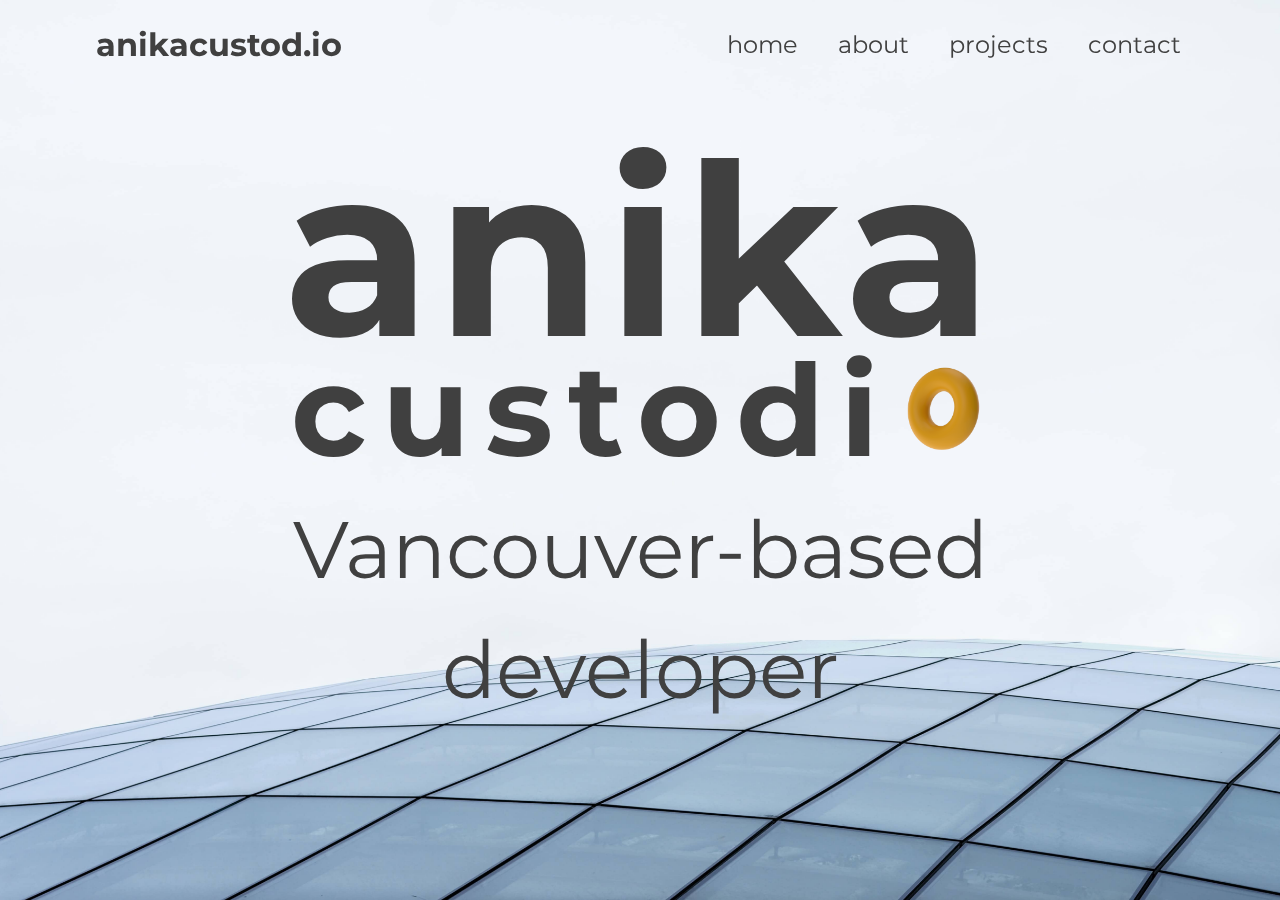
<file: index.html>
<!DOCTYPE html>
<html lang="en">
  <head>
    <meta charset="UTF-8" />
    <meta name="viewport" content="width=device-width, initial-scale=1.0" />
    <link rel="icon" type="image/png" href="./assets/yellow-favicon-trim.svg" />
    <link
      href="https://fonts.googleapis.com/css2?family=Montserrat:wght@400;600;700&display=swap"
      rel="stylesheet"
    />
    <link rel="stylesheet" href="./styles/styles.css" />
    <title>Anika &verbar; Vancouver&dash;based developer</title>
  </head>
  <body class="body__bg--glass">
    <header>
      <div class="header container">
        <div class="logo">
          <a href="./index.html">anikacustod&period;io</a>
        </div>
        <div class="nav">
          <div class="mobile">
            <button class="mobile__ham"></button>
            <nav class="mobile__navbar">
              <ul>
                <li><a class="mobile__navbar-link" href="./index.html">home</a></li>
                <li><a class="mobile__navbar-link" href="./about.html">about</a></li>
                <li><a class="mobile__navbar-link" href="./projects.html">projects</a></li>
                <li><a class="mobile__navbar-link" href="./contact.html">contact</a></li>
              </ul>
            </nav>
          </div>
          <div class="full">
            <nav class="full__navbar">
              <ul>
                <li><a class="full__navbar-link" href="./index.html">home</a></li>
                <li><a class="full__navbar-link" href="./about.html">about</a></li>
                <li><a class="full__navbar-link" href="./projects.html">projects</a></li>
                <li><a class="full__navbar-link" href="./contact.html">contact</a></li>
              </ul>
            </nav>
          </div>
        </div>
      </div>
    </header>
    <main class="index">
      <h1 class="appear">anika</h1>
      <h2>custodi<img class="donut rotate" src="./assets/yellow-donut.png" alt="yellow donut"></h2>
      <span class="description">Vancouver&dash;based developer</span>
    </main>
    <script src="./scripts/mobileMenu.js"></script>
  </body>
</html>
</file>
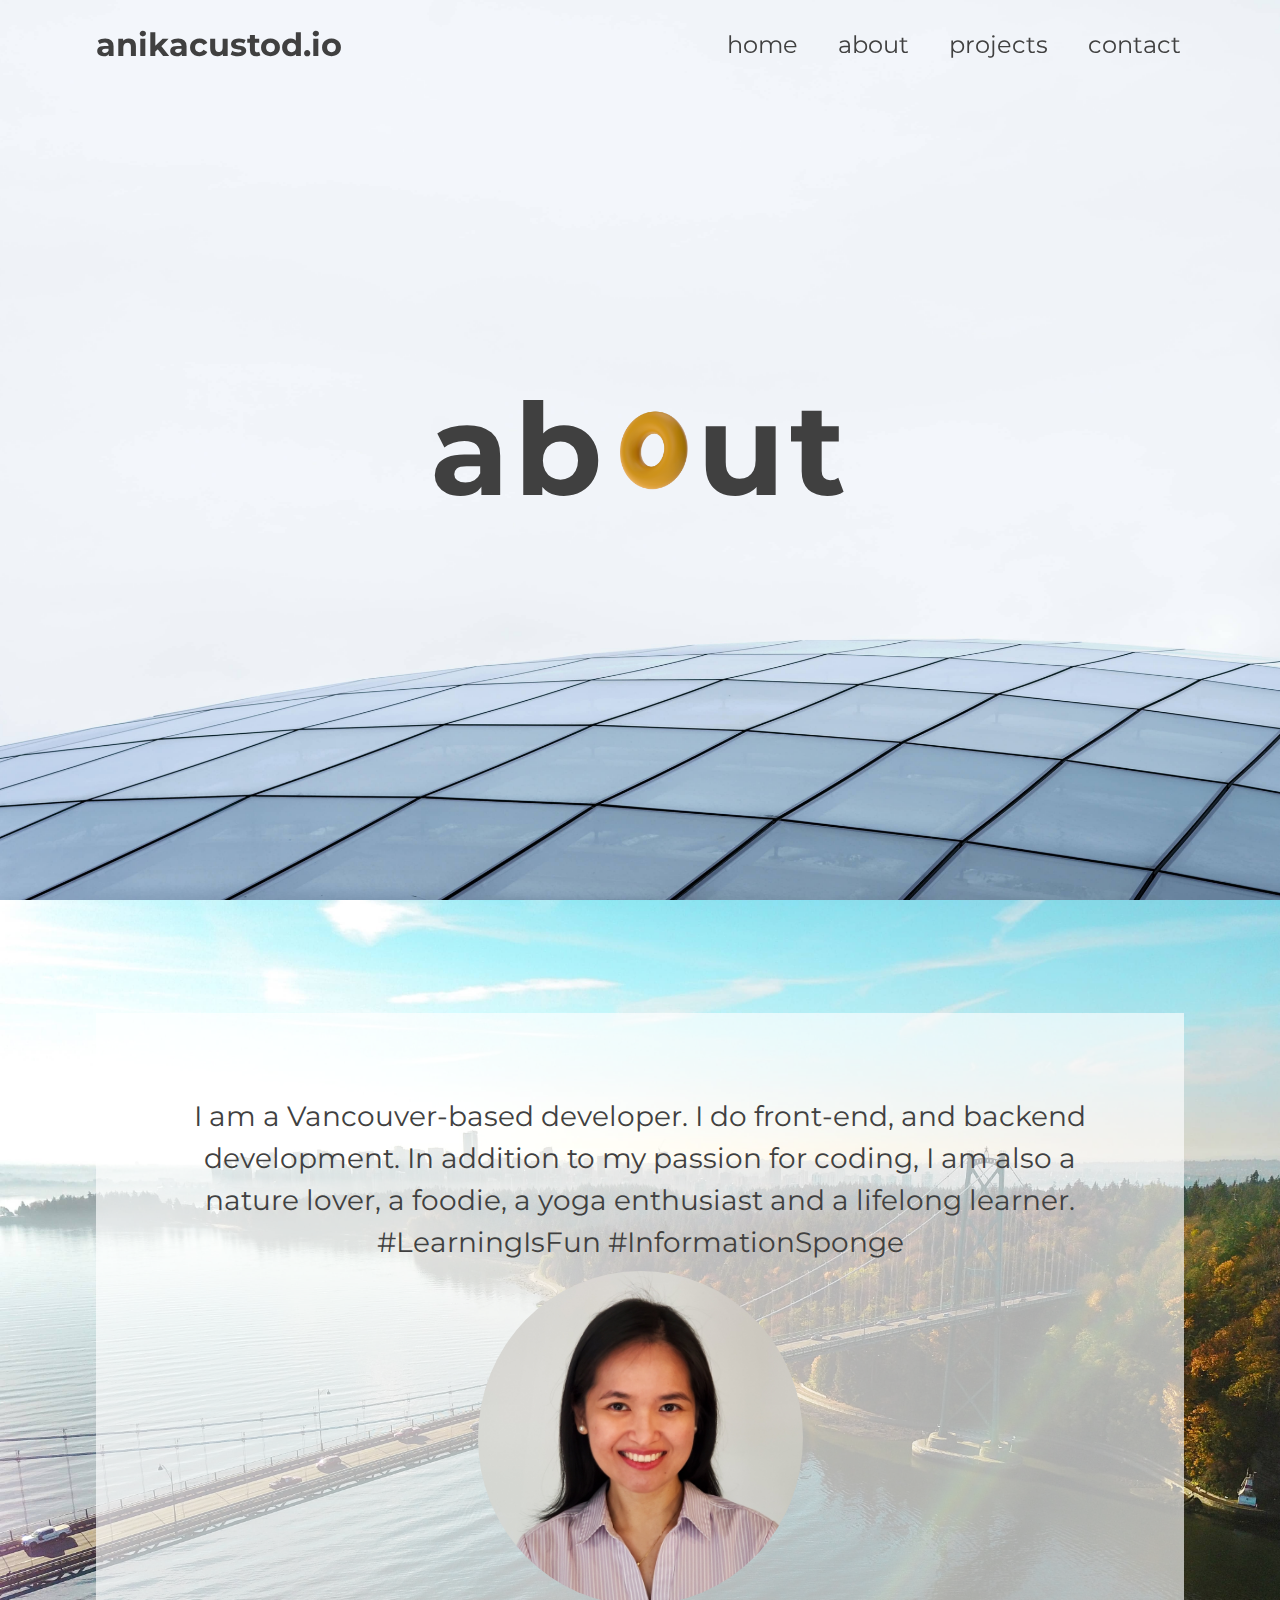
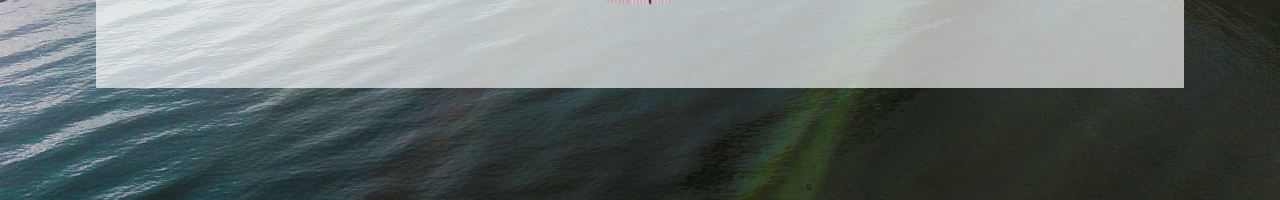
<file: about.html>
<!DOCTYPE html>
<html lang="en">
  <head>
    <meta charset="UTF-8" />
    <meta name="viewport" content="width=device-width, initial-scale=1.0" />
    <link rel="icon" type="image/png" href="./assets/yellow-favicon-trim.svg" />
    <link
      href="https://fonts.googleapis.com/css2?family=Montserrat:wght@400;600;700&display=swap"
      rel="stylesheet"
    />
    <link rel="stylesheet" href="./styles/styles.css" />
    <title>Anika &verbar; Vancouver&dash;based developer</title>
  </head>
  <body>
    <header>
      <div class="header container">
        <div class="logo">
          <a href="./index.html">anikacustod&period;io</a>
        </div>
        <div class="nav">
          <div class="mobile">
            <button class="mobile__ham"></button>
            <nav class="mobile__navbar">
              <ul>
                <li>
                  <a class="mobile__navbar-link" href="./index.html">home</a>
                </li>
                <li>
                  <a class="mobile__navbar-link" href="./about.html">about</a>
                </li>
                <li>
                  <a class="mobile__navbar-link" href="./projects.html"
                    >projects</a
                  >
                </li>
                <li>
                  <a class="mobile__navbar-link" href="./contact.html"
                    >contact</a
                  >
                </li>
              </ul>
            </nav>
          </div>
          <div class="full">
            <nav class="full__navbar">
              <ul>
                <li>
                  <a class="full__navbar-link" href="./index.html">home</a>
                </li>
                <li>
                  <a class="full__navbar-link" href="./about.html">about</a>
                </li>
                <li>
                  <a class="full__navbar-link" href="./projects.html"
                    >projects</a
                  >
                </li>
                <li>
                  <a class="full__navbar-link" href="./contact.html">contact</a>
                </li>
              </ul>
            </nav>
          </div>
        </div>
      </div>
    </header>
    <main class="title body__bg--glass">
      <h1 class="appear">
        ab<img
          class="donut rotate"
          src="./assets/yellow-donut.png"
          alt="yellow donut"
        />ut
      </h1>
    </main>
    <div class="about body__bg--lionsgate">
      <div class="about__content container">
        <p>
          I am a Vancouver&dash;based developer&period; I do front-end&comma;
          and backend development&period; In addition to my passion for
          coding&comma; I am also a nature lover&comma; a foodie&comma; a yoga
          enthusiast and a lifelong learner&period;
          <span class="pink">&num;LearningIsFun &num;InformationSponge</span>
        </p>
        <img src="./assets/anika-profile-img.jpeg" alt="anika" />
      </div>
    </div>
    <script src="./scripts/mobileMenu.js"></script>
  </body>
</html>
</file>
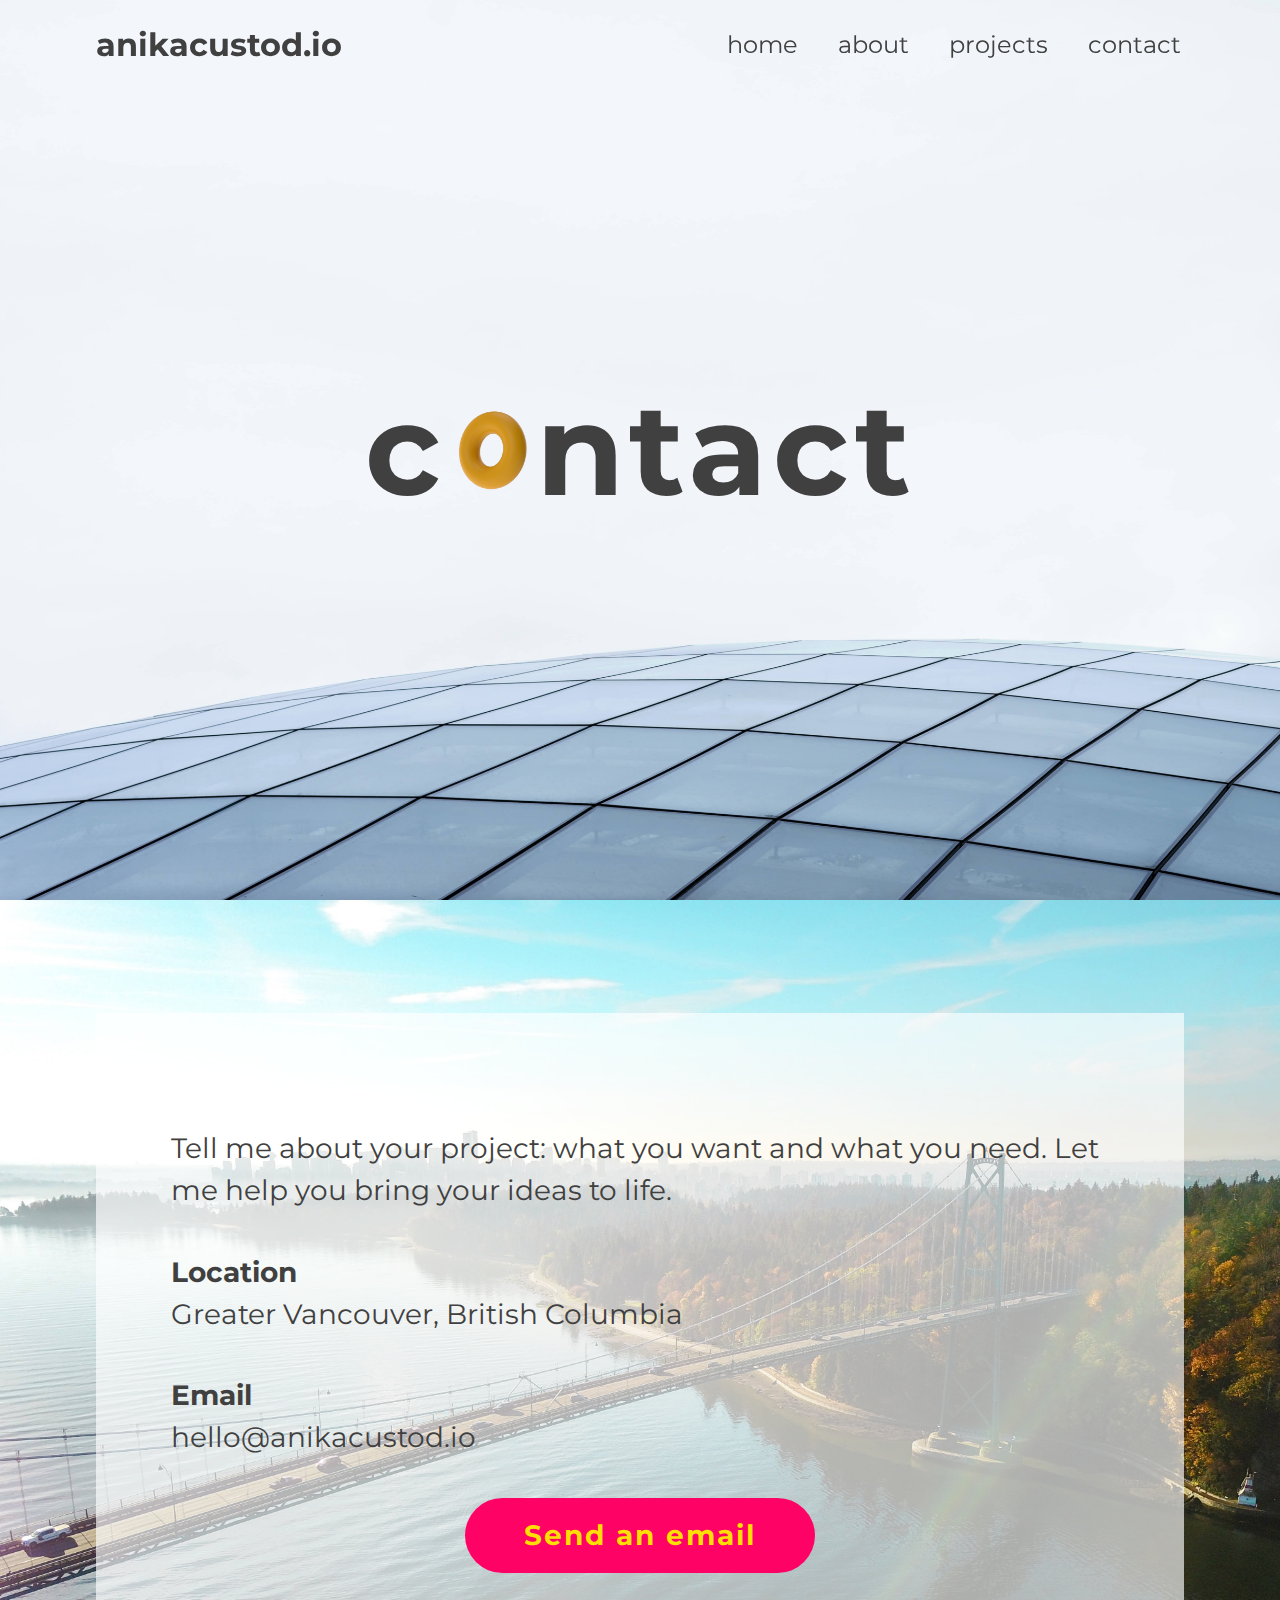
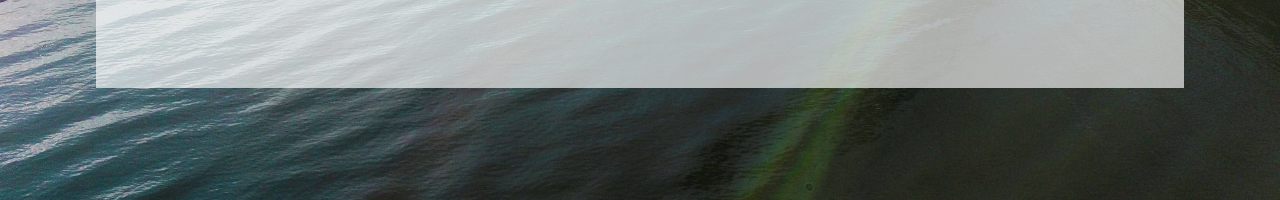
<file: contact.html>
<!DOCTYPE html>
<html lang="en">
<head>
    <meta charset="UTF-8">
    <meta name="viewport" content="width=device-width, initial-scale=1.0">
    <link rel="icon" type="image/png" href="./assets/yellow-favicon-trim.svg" />
    <link
      href="https://fonts.googleapis.com/css2?family=Montserrat:wght@400;600;700&display=swap"
      rel="stylesheet"
    />
    <link rel="stylesheet" href="./styles/styles.css" />
    <title>Anika &verbar; Vancouver&dash;based developer</title>
</head>
<body>
  <header>
    <div class="header container">
      <div class="logo">
        <a href="./index.html">anikacustod&period;io</a>
      </div>
      <div class="nav">
        <div class="mobile">
          <button class="mobile__ham"></button>
          <nav class="mobile__navbar">
            <ul>
              <li><a class="mobile__navbar-link" href="./index.html">home</a></li>
              <li><a class="mobile__navbar-link" href="./about.html">about</a></li>
              <li><a class="mobile__navbar-link" href="./projects.html">projects</a></li>
              <li><a class="mobile__navbar-link" href="./contact.html">contact</a></li>
            </ul>
          </nav>
        </div>
        <div class="full">
          <nav class="full__navbar">
            <ul>
              <li><a class="full__navbar-link" href="./index.html">home</a></li>
              <li><a class="full__navbar-link" href="./about.html">about</a></li>
              <li><a class="full__navbar-link" href="./projects.html">projects</a></li>
              <li><a class="full__navbar-link" href="./contact.html">contact</a></li>
            </ul>
          </nav>
        </div>
      </div>
    </div>
  </header>
  <main class="title body__bg--glass">
    <h1 class="appear">c<img class="donut rotate" src="./assets/yellow-donut.png" alt="yellow donut">ntact</h1>
  </main>
  <div class="contact body__bg--lionsgate">
    <div class="contact__content container">
      <p>
        Tell me about your project&colon; what you want and what you
        need&period; Let me help you bring your ideas to life&period;
      </p>
      <p>
        <span class="label">Location</span>
        <span>Greater Vancouver&comma; British Columbia</span>
      </p>
      <p>
        <span class="label">Email</span>
        <span>hello&commat;anikacustod&period;io</span>        
      </p>
      <div>
        <a href="mailto:hello@anikacustod.io">Send an email</a>
      </div>
    </div>
  </div>
  <script src="./scripts/mobileMenu.js"></script>
</body>
</html>
</file>
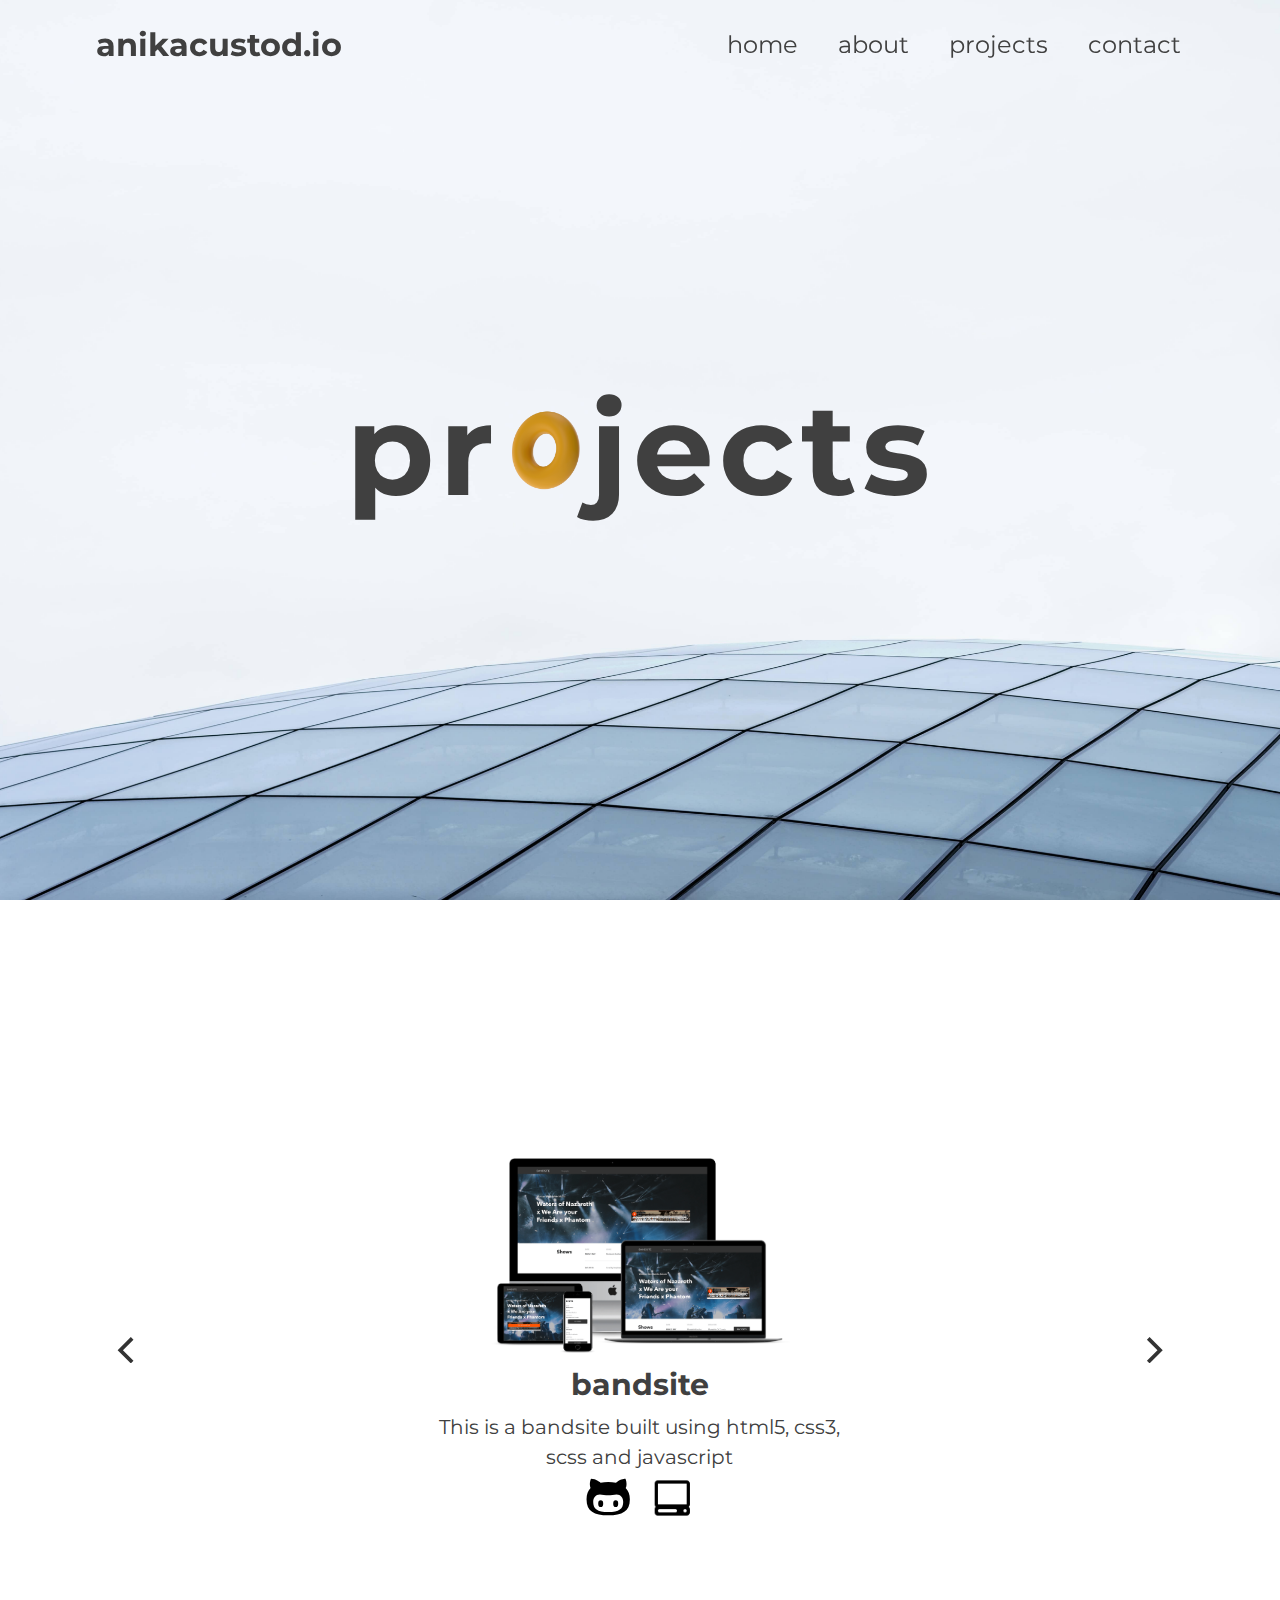
<file: projects.html>
<!DOCTYPE html>
<html lang="en">
  <head>
    <meta charset="UTF-8" />
    <meta name="viewport" content="width=device-width, initial-scale=1.0" />
    <link rel="icon" type="image/png" href="./assets/yellow-favicon-trim.svg" />
    <link
      href="https://fonts.googleapis.com/css2?family=Montserrat:wght@400;600;700&display=swap"
      rel="stylesheet"
    />
    <link rel="stylesheet" href="./styles/flickity.css" />
    <link rel="stylesheet" href="./styles/styles.css" />
    <title>Anika &verbar; Vancouver&dash;based developer</title>
  </head>
  <body>
    <header>
      <div class="header container">
        <div class="logo">
          <a href="./index.html">anikacustod&period;io</a>
        </div>
        <div class="nav">
          <div class="mobile">
            <button class="mobile__ham"></button>
            <nav class="mobile__navbar">
              <ul>
                <li>
                  <a class="mobile__navbar-link" href="./index.html">home</a>
                </li>
                <li>
                  <a class="mobile__navbar-link" href="./about.html">about</a>
                </li>
                <li>
                  <a class="mobile__navbar-link" href="./projects.html"
                    >projects</a
                  >
                </li>
                <li>
                  <a class="mobile__navbar-link" href="./contact.html"
                    >contact</a
                  >
                </li>
              </ul>
            </nav>
          </div>
          <div class="full">
            <nav class="full__navbar">
              <ul>
                <li>
                  <a class="full__navbar-link" href="./index.html">home</a>
                </li>
                <li>
                  <a class="full__navbar-link" href="./about.html">about</a>
                </li>
                <li>
                  <a class="full__navbar-link" href="./projects.html"
                    >projects</a
                  >
                </li>
                <li>
                  <a class="full__navbar-link" href="./contact.html">contact</a>
                </li>
              </ul>
            </nav>
          </div>
        </div>
      </div>
    </header>
    <main class="title body__bg--glass">
      <h1 class="appear">
        pr<img
          class="donut rotate"
          src="./assets/yellow-donut.png"
          alt="yellow donut"
        />jects
      </h1>
    </main>
    <div id="projects" class="projects">
      <div class="main-carousel container">
        <div class="carousel-cell">
          <img
            class="carousel-cell__mobile"
            src="./assets/bandsite-mobile.png"
            alt="bandsite"
          />
          <img
            class="carousel-cell__full"
            src="./assets/bandsite-shows.png"
            alt="bandsite"
          />
          <div class="projects-info">
            <h2>bandsite</h2>
            <p>
              <span>
                This is a bandsite built using html5, css3, scss and
                javascript
              </span>
              <div>
                <a href="https://github.com/anikawebdev/anika-custodio-bandsite" target="_blank"><img class="github" src="./assets/icons8-octocat.svg" alt="bandsite github"></a>
              <a href="https://anicusdev.io/anika-custodio-bandsite/sprint-three/index.html" target="_blank"><img class="live" src="./assets/icons8-computer-60.png" alt="bandsite live site"></a>
              </div>
            </p>
          </div>
        </div>
        <div class="carousel-cell">
          <img
            class="carousel-cell__mobile"
            src="./assets/brainflix-mobile.png"
            alt="brainflix"
          />
          <img
            class="carousel-cell__full"
            src="./assets/brainflix.png"
            alt="brainflix"
          />
          <div class="projects-info">
            <h2>brainflix</h2>
            <p>
              <span>
                This is a youtube clone built using html5, css3, scss,
                javascript, react, node and express
              </span>
              <div>
                <a href="https://github.com/anikawebdev/anika-custodio-brainflix" target="_blank"><img class="github" src="./assets/icons8-octocat.svg" alt="bandsite github"></a>
              <a href="" target="_blank"><img class="live" src="./assets/icons8-computer-60.png" alt="bandsite live site"></a>
              </div>
            </p>
          </div>
        </div>
        <div class="carousel-cell">
          <img
            class="carousel-cell__mobile"
            src="./assets/moneyhack-mobile.png"
            alt="money hack"
          />
          <img
            class="carousel-cell__full"
            src="./assets/money-hack.png"
            alt="money hack"
          />
          <div class="projects-info">
            <h2>money hack</h2>
            <p>
              <span>
                This is a budgeting web app built using html5, css3, scss,
                javascript, react, node and express
              </span>
              <div>
                <a href="https://github.com/anikawebdev/anika-custodio-capstone-project" target="_blank"><img class="github" src="./assets/icons8-octocat.svg" alt="bandsite github"></a>
              <a href="https://money-hack.anicusdev.io/" target="_blank"><img class="live" src="./assets/icons8-computer-60.png" alt="bandsite live site"></a>
              </div>
            </p>
          </div>
        </div>
      </div>
    </div>
    <script src="./scripts/mobileMenu.js"></script>
    <script src="./scripts/flickity.js"></script>
    <script src="./scripts/initializeCarousel.js"></script>
  </body>
</html>
</file>
<file: styles/styles.css>
/*! normalize.css v8.0.1 | MIT License | github.com/necolas/normalize.css */
/* Document
   ========================================================================== */
/**
 * 1. Correct the line height in all browsers.
 * 2. Prevent adjustments of font size after orientation changes in iOS.
 */
html {
  line-height: 1.15;
  /* 1 */
  -webkit-text-size-adjust: 100%;
  /* 2 */
}

/* Sections
               ========================================================================== */
/**
             * Remove the margin in all browsers.
             */
body {
  margin: 0;
}

/**
             * Render the `main` element consistently in IE.
             */
main {
  display: block;
}

/**
             * Correct the font size and margin on `h1` elements within `section` and
             * `article` contexts in Chrome, Firefox, and Safari.
             */
h1 {
  font-size: 2em;
  margin: 0.67em 0;
}

/* Grouping content
               ========================================================================== */
/**
             * 1. Add the correct box sizing in Firefox.
             * 2. Show the overflow in Edge and IE.
             */
hr {
  -webkit-box-sizing: content-box;
          box-sizing: content-box;
  /* 1 */
  height: 0;
  /* 1 */
  overflow: visible;
  /* 2 */
}

/**
             * 1. Correct the inheritance and scaling of font size in all browsers.
             * 2. Correct the odd `em` font sizing in all browsers.
             */
pre {
  font-family: monospace, monospace;
  /* 1 */
  font-size: 1em;
  /* 2 */
}

/* Text-level semantics
               ========================================================================== */
/**
             * Remove the gray background on active links in IE 10.
             */
a {
  background-color: transparent;
}

/**
             * 1. Remove the bottom border in Chrome 57-
             * 2. Add the correct text decoration in Chrome, Edge, IE, Opera, and Safari.
             */
abbr[title] {
  border-bottom: none;
  /* 1 */
  text-decoration: underline;
  /* 2 */
  -webkit-text-decoration: underline dotted;
          text-decoration: underline dotted;
  /* 2 */
}

/**
             * Add the correct font weight in Chrome, Edge, and Safari.
             */
b,
strong {
  font-weight: bolder;
}

/**
             * 1. Correct the inheritance and scaling of font size in all browsers.
             * 2. Correct the odd `em` font sizing in all browsers.
             */
code,
kbd,
samp {
  font-family: monospace, monospace;
  /* 1 */
  font-size: 1em;
  /* 2 */
}

/**
             * Add the correct font size in all browsers.
             */
small {
  font-size: 80%;
}

/**
             * Prevent `sub` and `sup` elements from affecting the line height in
             * all browsers.
             */
sub,
sup {
  font-size: 75%;
  line-height: 0;
  position: relative;
  vertical-align: baseline;
}

sub {
  bottom: -0.25em;
}

sup {
  top: -0.5em;
}

/* Embedded content
               ========================================================================== */
/**
             * Remove the border on images inside links in IE 10.
             */
img {
  border-style: none;
}

/* Forms
               ========================================================================== */
/**
             * 1. Change the font styles in all browsers.
             * 2. Remove the margin in Firefox and Safari.
             */
button,
input,
optgroup,
select,
textarea {
  font-family: inherit;
  /* 1 */
  font-size: 100%;
  /* 1 */
  line-height: 1.15;
  /* 1 */
  margin: 0;
  /* 2 */
}

/**
             * Show the overflow in IE.
             * 1. Show the overflow in Edge.
             */
button,
input {
  /* 1 */
  overflow: visible;
}

/**
             * Remove the inheritance of text transform in Edge, Firefox, and IE.
             * 1. Remove the inheritance of text transform in Firefox.
             */
button,
select {
  /* 1 */
  text-transform: none;
}

/**
             * Correct the inability to style clickable types in iOS and Safari.
             */
button,
[type="button"],
[type="reset"],
[type="submit"] {
  -webkit-appearance: button;
}

/**
             * Remove the inner border and padding in Firefox.
             */
button::-moz-focus-inner,
[type="button"]::-moz-focus-inner,
[type="reset"]::-moz-focus-inner,
[type="submit"]::-moz-focus-inner {
  border-style: none;
  padding: 0;
}

/**
             * Restore the focus styles unset by the previous rule.
             */
button:-moz-focusring,
[type="button"]:-moz-focusring,
[type="reset"]:-moz-focusring,
[type="submit"]:-moz-focusring {
  outline: 1px dotted ButtonText;
}

/**
             * Correct the padding in Firefox.
             */
fieldset {
  padding: 0.35em 0.75em 0.625em;
}

/**
             * 1. Correct the text wrapping in Edge and IE.
             * 2. Correct the color inheritance from `fieldset` elements in IE.
             * 3. Remove the padding so developers are not caught out when they zero out
             *    `fieldset` elements in all browsers.
             */
legend {
  -webkit-box-sizing: border-box;
          box-sizing: border-box;
  /* 1 */
  color: inherit;
  /* 2 */
  display: table;
  /* 1 */
  max-width: 100%;
  /* 1 */
  padding: 0;
  /* 3 */
  white-space: normal;
  /* 1 */
}

/**
             * Add the correct vertical alignment in Chrome, Firefox, and Opera.
             */
progress {
  vertical-align: baseline;
}

/**
             * Remove the default vertical scrollbar in IE 10+.
             */
textarea {
  overflow: auto;
}

/**
             * 1. Add the correct box sizing in IE 10.
             * 2. Remove the padding in IE 10.
             */
[type="checkbox"],
[type="radio"] {
  -webkit-box-sizing: border-box;
          box-sizing: border-box;
  /* 1 */
  padding: 0;
  /* 2 */
}

/**
             * Correct the cursor style of increment and decrement buttons in Chrome.
             */
[type="number"]::-webkit-inner-spin-button,
[type="number"]::-webkit-outer-spin-button {
  height: auto;
}

/**
             * 1. Correct the odd appearance in Chrome and Safari.
             * 2. Correct the outline style in Safari.
             */
[type="search"] {
  -webkit-appearance: textfield;
  /* 1 */
  outline-offset: -2px;
  /* 2 */
}

/**
             * Remove the inner padding in Chrome and Safari on macOS.
             */
[type="search"]::-webkit-search-decoration {
  -webkit-appearance: none;
}

/**
             * 1. Correct the inability to style clickable types in iOS and Safari.
             * 2. Change font properties to `inherit` in Safari.
             */
::-webkit-file-upload-button {
  -webkit-appearance: button;
  /* 1 */
  font: inherit;
  /* 2 */
}

/* Interactive
               ========================================================================== */
/*
             * Add the correct display in Edge, IE 10+, and Firefox.
             */
details {
  display: block;
}

/*
             * Add the correct display in all browsers.
             */
summary {
  display: list-item;
}

/* Misc
               ========================================================================== */
/**
             * Add the correct display in IE 10+.
             */
template {
  display: none;
}

/**
             * Add the correct display in IE 10.
             */
[hidden] {
  display: none;
}

html {
  margin: 0 auto;
}

*,
*:before,
*:after {
  margin: 0;
  padding: 0;
  -webkit-box-sizing: border-box;
          box-sizing: border-box;
}

body {
  font-family: "Montserrat", sans-serif, sans-serif;
  font-size: 16px;
  font-weight: 400;
  color: #404040;
  width: 100%;
  text-rendering: optimizeLegibility;
  height: auto;
}

.body__bg--glass,
.body__bg--lionsgate {
  background-repeat: no-repeat;
  background-size: cover;
}

.body__bg--glass {
  background-image: url("./../assets/vincent-guth-unsplash.jpg");
  background-position: right;
}

.body__bg--lionsgate {
  background-image: url("./../assets/lions-gate-bridge-by-lee-robinson-unsplash.jpg");
  background-position: center;
}

@media screen and (min-width: 1440px) {
  .body__bg--lionsgate {
    background-size: 50% 100vh;
    background-color: rgba(1, 217, 255, 0.1);
    background-position: right;
  }
}

ul {
  list-style-type: none;
}

a {
  text-decoration: none;
  color: #404040;
}

a:visited {
  color: #404040;
}

.title {
  position: relative;
  display: -webkit-box;
  display: -ms-flexbox;
  display: flex;
  height: 100vh;
  -webkit-box-pack: center;
      -ms-flex-pack: center;
          justify-content: center;
  -webkit-box-align: center;
      -ms-flex-align: center;
          align-items: center;
}

.title h1 {
  margin: 0;
  padding: 0;
  font-size: 3rem;
}

@media all and (min-width: 375px) {
  .title h1 {
    font-size: 3.5rem;
    letter-spacing: 5px;
  }
}

@media all and (min-width: 750px) {
  .title h1 {
    font-size: 6rem;
  }
}

@media all and (min-width: 1000px) {
  .title h1 {
    font-size: 8rem;
  }
}

.title img {
  width: 35px;
}

@media all and (min-width: 375px) {
  .title img {
    width: 45px;
  }
}

@media all and (min-width: 750px) {
  .title img {
    width: 70px;
  }
}

@media all and (min-width: 1000px) {
  .title img {
    width: 90px;
  }
}

.container {
  width: 90%;
  max-width: 1440px;
  margin: 0 auto;
}

@media all and (min-width: 750px) {
  .container {
    width: 85%;
  }
}

@media screen and (min-width: 1440px) {
  .container {
    width: 80%;
  }
}

.appear {
  -webkit-animation: textappear 5s ease-in-out;
          animation: textappear 5s ease-in-out;
}

@-webkit-keyframes textappear {
  0% {
    color: transparent;
  }
  50% {
    color: #ff0266;
  }
  100% {
    color: #404040;
  }
}

@keyframes textappear {
  0% {
    color: transparent;
  }
  50% {
    color: #ff0266;
  }
  100% {
    color: #404040;
  }
}

.rotate {
  -webkit-animation: rotation 3s infinite linear;
          animation: rotation 3s infinite linear;
}

@-webkit-keyframes rotation {
  from {
    -webkit-transform: rotate(0deg);
            transform: rotate(0deg);
  }
  to {
    -webkit-transform: rotate(359deg);
            transform: rotate(359deg);
  }
}

@keyframes rotation {
  from {
    -webkit-transform: rotate(0deg);
            transform: rotate(0deg);
  }
  to {
    -webkit-transform: rotate(359deg);
            transform: rotate(359deg);
  }
}

header {
  width: 100%;
  position: relative;
  display: -webkit-box;
  display: -ms-flexbox;
  display: flex;
  -webkit-box-pack: center;
      -ms-flex-pack: center;
          justify-content: center;
}

.header {
  position: fixed;
  display: -webkit-box;
  display: -ms-flexbox;
  display: flex;
  -webkit-box-pack: justify;
      -ms-flex-pack: justify;
          justify-content: space-between;
  height: 10vh;
  font-size: 1rem;
  font-weight: 700;
  z-index: 100;
}

@media all and (min-width: 375px) {
  .header {
    font-size: 1.5rem;
  }
}

@media all and (min-width: 750px) {
  .header {
    font-size: 2rem;
  }
}

.logo {
  display: -webkit-box;
  display: -ms-flexbox;
  display: flex;
  -webkit-box-pack: center;
      -ms-flex-pack: center;
          justify-content: center;
  -webkit-box-align: center;
      -ms-flex-align: center;
          align-items: center;
  z-index: 100;
}

.logo a:hover, .logo a:active,
.mobile__navbar-link:hover,
.mobile__navbar-link:active {
  color: #ff0266;
  -webkit-transition: color 0.2s;
  transition: color 0.2s;
}

.nav {
  display: -webkit-box;
  display: -ms-flexbox;
  display: flex;
  height: inherit;
  -webkit-box-pack: center;
      -ms-flex-pack: center;
          justify-content: center;
  -webkit-box-align: center;
      -ms-flex-align: center;
          align-items: center;
}

.mobile {
  display: -webkit-box;
  display: -ms-flexbox;
  display: flex;
  -webkit-box-pack: center;
      -ms-flex-pack: center;
          justify-content: center;
  -webkit-box-align: center;
      -ms-flex-align: center;
          align-items: center;
}

@media all and (min-width: 1000px) {
  .mobile {
    display: none;
  }
}

.mobile__ham {
  z-index: 100;
  width: 30px;
  height: 30px;
  background-image: url("./../assets/icons8-menu-50.png");
  background-color: transparent;
  background-size: 100%;
  border: none;
  cursor: pointer;
}

.mobile__close {
  background-image: url("./../assets/icons8-multiply-50.png");
}

.mobile__navbar {
  position: absolute;
  top: 0;
  left: -5.5%;
  background: #cef8ff;
  background-size: cover;
  width: 100vw;
  height: 100vh;
  overflow: hidden;
  -webkit-transform: translateY(-100%);
          transform: translateY(-100%);
  -webkit-transition: -webkit-transform 0.3s ease;
  transition: -webkit-transform 0.3s ease;
  transition: transform 0.3s ease;
  transition: transform 0.3s ease, -webkit-transform 0.3s ease;
  display: -webkit-box;
  display: -ms-flexbox;
  display: flex;
  -webkit-box-pack: center;
      -ms-flex-pack: center;
          justify-content: center;
  -webkit-box-align: center;
      -ms-flex-align: center;
          align-items: center;
}

@media all and (min-width: 750px) {
  .mobile__navbar {
    left: -8.8%;
  }
}

.mobile__navbar ul {
  display: -webkit-box;
  display: -ms-flexbox;
  display: flex;
  -webkit-box-orient: vertical;
  -webkit-box-direction: normal;
      -ms-flex-direction: column;
          flex-direction: column;
  -webkit-box-pack: space-evenly;
      -ms-flex-pack: space-evenly;
          justify-content: space-evenly;
  -webkit-box-align: center;
      -ms-flex-align: center;
          align-items: center;
  width: inherit;
  height: 50vh;
  font-size: 1.25rem;
  font-weight: 400;
}

@media all and (min-width: 375px) {
  .mobile__navbar ul {
    font-size: 1.75rem;
  }
}

@media all and (min-width: 750px) {
  .mobile__navbar ul {
    font-size: 2.25rem;
  }
}

.showMobileNavbar {
  -webkit-transform: translateY(0);
          transform: translateY(0);
}

.full {
  display: none;
}

@media all and (min-width: 1000px) {
  .full {
    display: -webkit-box;
    display: -ms-flexbox;
    display: flex;
  }
}

.full__navbar ul {
  display: -webkit-box;
  display: -ms-flexbox;
  display: flex;
  -webkit-box-pack: justify;
      -ms-flex-pack: justify;
          justify-content: space-between;
  font-size: 1.5rem;
  font-weight: 400;
  width: 460px;
}

.full__navbar-link {
  padding: 3px;
}

.full__navbar-link:hover, .full__navbar-link:active {
  border-bottom: 4px solid #ffde03;
  -webkit-transition: border 0.1s;
  transition: border 0.1s;
}

.index {
  height: 100vh;
  display: -webkit-box;
  display: -ms-flexbox;
  display: flex;
  -webkit-box-orient: vertical;
  -webkit-box-direction: normal;
      -ms-flex-direction: column;
          flex-direction: column;
  -webkit-box-pack: center;
      -ms-flex-pack: center;
          justify-content: center;
  -webkit-box-align: center;
      -ms-flex-align: center;
          align-items: center;
  text-align: center;
  line-height: 400%;
}

@media all and (min-width: 375px) {
  .index {
    line-height: 475%;
  }
}

@media all and (min-width: 750px) {
  .index {
    line-height: 800%;
  }
}

@media all and (min-width: 1000px) {
  .index {
    line-height: 1000%;
  }
}

.index h1 {
  margin: 0;
  padding: 0;
  font-size: 5rem;
}

@media all and (min-width: 375px) {
  .index h1 {
    font-size: 6rem;
    letter-spacing: 5px;
  }
}

@media all and (min-width: 750px) {
  .index h1 {
    font-size: 12rem;
  }
}

@media all and (min-width: 1000px) {
  .index h1 {
    font-size: 15rem;
  }
}

.index h2 {
  padding: 0;
  margin: 0;
  font-size: 3rem;
}

@media all and (min-width: 375px) {
  .index h2 {
    font-size: 3.5rem;
    letter-spacing: 5px;
  }
}

@media all and (min-width: 750px) {
  .index h2 {
    font-size: 6rem;
    letter-spacing: 15px;
  }
}

@media all and (min-width: 1000px) {
  .index h2 {
    font-size: 8rem;
  }
}

.donut {
  width: 40px;
}

@media all and (min-width: 375px) {
  .donut {
    width: 45px;
  }
}

@media all and (min-width: 750px) {
  .donut {
    width: 75px;
  }
}

@media all and (min-width: 1000px) {
  .donut {
    width: 95px;
  }
}

.description {
  font-size: 1.5rem;
  line-height: 150%;
  width: 250px;
}

@media all and (min-width: 375px) {
  .description {
    font-size: 2rem;
    width: 300px;
  }
}

@media all and (min-width: 750px) {
  .description {
    font-size: 3.5rem;
    width: 500px;
  }
}

@media all and (min-width: 1000px) {
  .description {
    font-size: 5rem;
    width: 700px;
  }
}

@media screen and (min-width: 1440px) {
  .description {
    width: 700px;
  }
}

.about {
  height: 100vh;
  display: -webkit-box;
  display: -ms-flexbox;
  display: flex;
  -webkit-box-align: center;
      -ms-flex-align: center;
          align-items: center;
}

.about__content {
  height: 75vh;
  background: rgba(255, 255, 255, 0.65);
  display: -webkit-box;
  display: -ms-flexbox;
  display: flex;
  -webkit-box-orient: vertical;
  -webkit-box-direction: normal;
      -ms-flex-direction: column;
          flex-direction: column;
  -webkit-box-pack: space-evenly;
      -ms-flex-pack: space-evenly;
          justify-content: space-evenly;
  -webkit-box-align: center;
      -ms-flex-align: center;
          align-items: center;
  padding: 15px;
  font-size: 1rem;
  text-align: center;
}

@media all and (min-width: 375px) {
  .about__content {
    font-size: 1.25rem;
  }
}

@media all and (min-width: 750px) {
  .about__content {
    font-size: 1.75rem;
    padding: 75px;
  }
}

@media screen and (min-width: 1440px) {
  .about__content {
    -webkit-box-orient: horizontal;
    -webkit-box-direction: normal;
        -ms-flex-direction: row;
            flex-direction: row;
  }
}

.about img {
  width: 150px;
  border-radius: 50%;
}

@media all and (min-width: 750px) {
  .about img {
    width: 250px;
  }
}

@media all and (min-width: 1000px) {
  .about img {
    width: 325px;
  }
}

.about p {
  display: -webkit-box;
  display: -ms-flexbox;
  display: flex;
  -webkit-box-orient: vertical;
  -webkit-box-direction: normal;
      -ms-flex-direction: column;
          flex-direction: column;
  line-height: 150%;
}

@media screen and (min-width: 1440px) {
  .about p {
    width: 550px;
  }
}

.projects {
  height: 100vh;
  display: -webkit-box;
  display: -ms-flexbox;
  display: flex;
  -webkit-box-pack: center;
      -ms-flex-pack: center;
          justify-content: center;
  -webkit-box-align: center;
      -ms-flex-align: center;
          align-items: center;
}

.projects img {
  width: 160px;
  height: auto;
  margin-bottom: 15px;
}

@media all and (min-width: 750px) {
  .projects img {
    width: 225px;
  }
}

@media all and (min-width: 1000px) {
  .projects img {
    width: 300px;
  }
}

@media screen and (min-width: 1440px) {
  .projects img {
    width: 490px;
    margin-bottom: 0;
  }
}

.carousel-cell {
  width: 95%;
  height: 70vh;
  display: -webkit-box;
  display: -ms-flexbox;
  display: flex;
  -webkit-box-orient: vertical;
  -webkit-box-direction: normal;
      -ms-flex-direction: column;
          flex-direction: column;
  -webkit-box-pack: center;
      -ms-flex-pack: center;
          justify-content: center;
  -webkit-box-align: center;
      -ms-flex-align: center;
          align-items: center;
  text-align: center;
}

@media screen and (min-width: 1440px) {
  .carousel-cell {
    -webkit-box-orient: horizontal;
    -webkit-box-direction: normal;
        -ms-flex-direction: row;
            flex-direction: row;
  }
}

.carousel-cell__mobile {
  display: -webkit-box;
  display: -ms-flexbox;
  display: flex;
}

@media all and (min-width: 1000px) {
  .carousel-cell__mobile {
    display: none;
  }
}

.carousel-cell__full {
  display: none;
}

@media all and (min-width: 1000px) {
  .carousel-cell__full {
    display: -webkit-box;
    display: -ms-flexbox;
    display: flex;
  }
}

.projects span {
  line-height: 150%;
}

.projects p {
  width: 240px;
  height: auto;
}

@media all and (min-width: 375px) {
  .projects p {
    width: 300px;
  }
}

@media all and (min-width: 750px) {
  .projects p {
    width: 440px;
  }
}

.projects h2 {
  margin-bottom: 10px;
}

@media all and (min-width: 750px) {
  .projects-info {
    font-size: 1.25rem;
  }
}

.projects-info .github {
  width: 50px;
  margin-right: 5px;
}

.projects-info .live {
  width: 48px;
  margin-left: 5px;
}

.contact {
  height: 100vh;
  display: -webkit-box;
  display: -ms-flexbox;
  display: flex;
  -webkit-box-align: center;
      -ms-flex-align: center;
          align-items: center;
}

.contact__content {
  height: 75vh;
  background: rgba(255, 255, 255, 0.65);
  display: -webkit-box;
  display: -ms-flexbox;
  display: flex;
  -webkit-box-orient: vertical;
  -webkit-box-direction: normal;
      -ms-flex-direction: column;
          flex-direction: column;
  -webkit-box-pack: space-evenly;
      -ms-flex-pack: space-evenly;
          justify-content: space-evenly;
  padding: 15px;
  font-size: 1rem;
}

@media all and (min-width: 375px) {
  .contact__content {
    font-size: 1.25rem;
  }
}

@media all and (min-width: 750px) {
  .contact__content {
    font-size: 1.75rem;
    padding: 75px;
  }
}

.contact p {
  display: -webkit-box;
  display: -ms-flexbox;
  display: flex;
  -webkit-box-orient: vertical;
  -webkit-box-direction: normal;
      -ms-flex-direction: column;
          flex-direction: column;
  line-height: 150%;
}

.contact a {
  display: -webkit-box;
  display: -ms-flexbox;
  display: flex;
  border: none;
  border-radius: 30px;
  background: #ff0266;
  width: 250px;
  height: 50px;
  text-align: center;
  -webkit-box-pack: center;
      -ms-flex-pack: center;
          justify-content: center;
  -webkit-box-align: center;
      -ms-flex-align: center;
          align-items: center;
  color: #ffde03;
  font-weight: 700;
  letter-spacing: 2px;
  margin: 0 auto;
}

@media all and (min-width: 375px) {
  .contact a {
    height: 55px;
  }
}

@media all and (min-width: 750px) {
  .contact a {
    width: 350px;
    height: 75px;
    border-radius: 40px;
  }
}

.contact a:hover,
.contact a:active {
  background: linear-gradient(113.73094deg, #30f5fb 5.10045%, #178ecb 97.51116%);
  -webkit-transition: background 0.2s;
  transition: background 0.2s;
}

.label {
  font-weight: 700;
}
/*# sourceMappingURL=styles.css.map */
</file>
